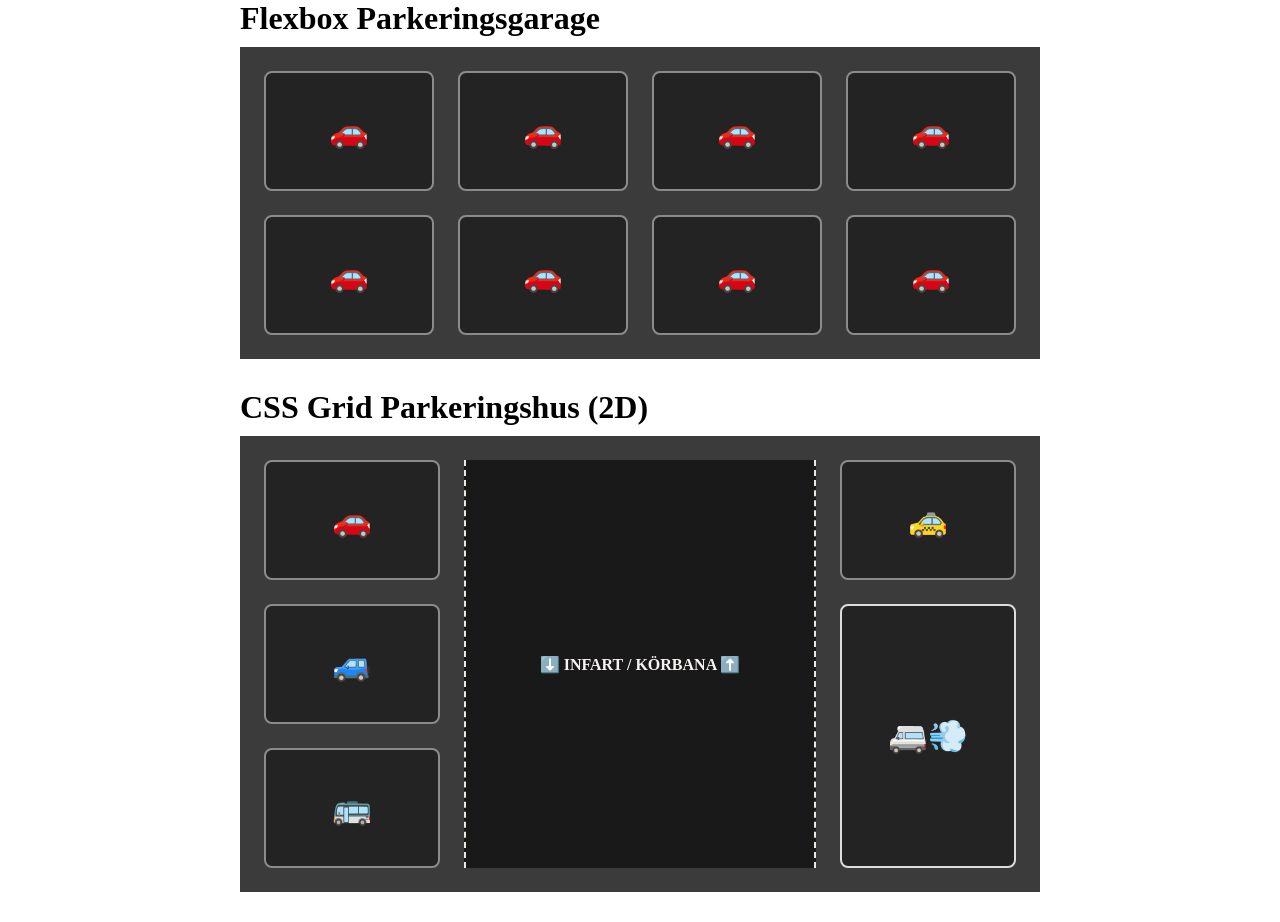
<file: index.html>
<!DOCTYPE html>
<html lang="sv">
<head>
    <meta charset="UTF-8">
    <title>CSS Garage</title>
    <link rel="stylesheet" href="assets/css/master.css">
</head>
<body>
    <div class="container">
        <h1>Flexbox Parkeringsgarage</h1>
        <div class="wrapper flexbox">
            <div class="parking-spot"><span class="car red">🚗</span></div>
            <div class="parking-spot"><span class="car blue">🚗</span></div>
            <div class="parking-spot"><span class="car green">🚗</span></div>
            <div class="parking-spot"><span class="car yellow">🚗</span></div>
            <div class="parking-spot"><span class="car red">🚗</span></div>
            <div class="parking-spot"><span class="car blue">🚗</span></div>
            <div class="parking-spot"><span class="car green">🚗</span></div>
            <div class="parking-spot"><span class="car yellow">🚗</span></div>
        </div>

        <h1>CSS Grid Parkeringshus (2D)</h1>
        <div class="wrapper grid">
            <div class="roadway">⬇️ INFART / KÖRBANA ⬆️</div>

            <div class="parking-spot spot-1">🚗</div>
            <div class="parking-spot spot-2">🚕</div>
            <div class="parking-spot spot-3">🚙</div>
            <div class="parking-spot spot-4">🚌</div>
            <div class="parking-spot vip-limo">🚐💨</div> 
        </div>
    </div>
</body>
</html>
</file>
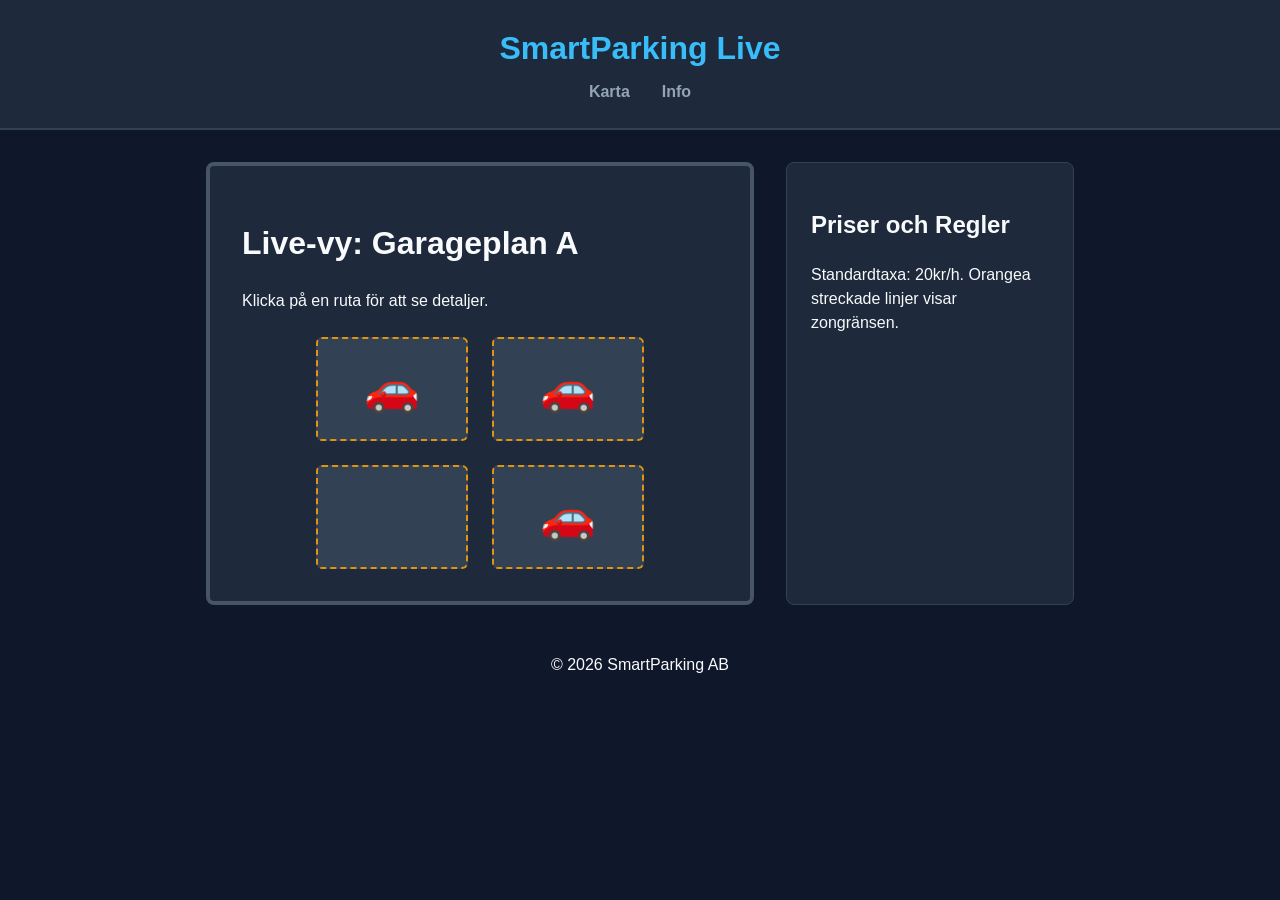
<file: Accessibility/övning3.html>
<!DOCTYPE html>
<html lang="sv">
<head>
    <meta charset="UTF-8">
    <title>SmartParking Live</title>
    <meta name="description" content="SmartParking Live är digital live-karta där du dygnet runt kan se tillgängliga parkeringsplatser.">
    <link rel="stylesheet" href="övning3.css">
</head>
<body>
    <header>
        <div class="logo">SmartParking Live</div>
        <nav>
            <a href="#karta">Karta</a>
            <a href="#info">Info</a>
        </nav>
    </header>
    <main>
        <div class="garage-container">
            <h1>Live-vy: Garageplan A</h1>
            <p>Klicka på en ruta för att se detaljer.</p>
            
            <section class="floor-layout">
                <button class="spot" aria-label="Parkeringsruta 1: Upptagen">
                    <span aria-hidden="true">🚗</span>
                </button>
                <button class="spot" aria-label="Parkeringsruta 2: Upptagen">
                    <span aria-hidden="true">🚗</span>
                </button>
                <button class="spot" aria-label="Parkeringsruta 3: Ledig"></button>
                <button class="spot" aria-label="Parkeringsruta 4: Upptagen">
                    <span aria-hidden="true">🚗</span>
                </button>
            </section>
        </div>

        <section class="info-sidebar">
            <h1>Priser och Regler</h1>
            <p>Standardtaxa: 20kr/h. Orangea streckade linjer visar zongränsen.</p>
        </section>
    </main>
    <footer>
        <p>© 2026 SmartParking AB</p>
    </footer>

</body>
</html>
</file>
<file: assets/css/master.css>
@import url(reset.css);
@import url(layout.css);
@import url(tasks/task1.css);
@import url(tasks/task2.css);
</file>
<file: Accessibility/övning3.css>
/* ==========================================================================
   1. GLOBAL RESET
   ========================================================================== */
*, *::before, *::after {
    box-sizing: border-box;
}

body {
    background-color: #0f172a;
    color: #f8fafc;
    font-family: sans-serif;
    margin: 0;
    padding: 0;
    line-height: 1.5;
}

/* ==========================================================================
   2. HEADER & MENY
   ========================================================================== */
header {
    background-color: #1e293b;
    padding: 1.5rem;
    text-align: center;
    border-bottom: 2px solid #334155;
}

.logo {
    color: #38bdf8;
    font-size: 2rem;
    font-weight: bold;
    margin-bottom: 0.5rem;
}

nav {
    display: flex;
    gap: 2rem;
    justify-content: center;
}

nav a {
    color: #94a3b8;
    text-decoration: none;
    font-weight: bold;
}

nav a:hover {
    color: #38bdf8;
}

/* ==========================================================================
   3. LAYOUT (FLEXBOX)
   ========================================================================== */
main {
    max-width: 900px;
    width: 100%;
    margin: 2rem auto;
    padding: 0 1rem;
    
    display: flex;
    flex-direction: row;
    flex-wrap: wrap;
    gap: 2rem;
}

footer {
    display: flex;
    justify-content: center;
}

.garage-container {
    flex: 2;
    background-color: #1e293b;
    border: 4px solid #475569;
    border-radius: 8px;
    padding: 2rem;
}

.info-sidebar {
    flex: 1;
    background-color: #1e293b;
    padding: 1.5rem;
    border-radius: 8px;
    
    color: #f8fafc; 
    border: 1px solid #334155;
}

/* ==========================================================================
   4. GARAGEGOLVET & RUTORNA
   ========================================================================== */
.floor-layout {
    display: flex;
    flex-direction: row;
    flex-wrap: wrap;
    justify-content: center;
    gap: 1.5rem;
    margin-top: 1.5rem;
}

/* Denna klass stylar rutorna (oavsett om det är en div eller en button) */
button.spot {
    background-color: #334155;
    width: 9.5rem;
    height: 6.5rem;
    cursor: pointer;
    
    border: 2px dashed #e3940f;
    border-radius: 6px;

    display: flex;
    justify-content: center;
    align-items: center;
    font-size: 2.8rem;
    padding: 0;
}

/* ==========================================================================
   5. TILLGÄNGLIGHET (FOKUS)
   ========================================================================== */

button.spot:focus-visible {
    background-color: #98a3b3;
    border: 2px dashed #b5afa5;
}
</file>
